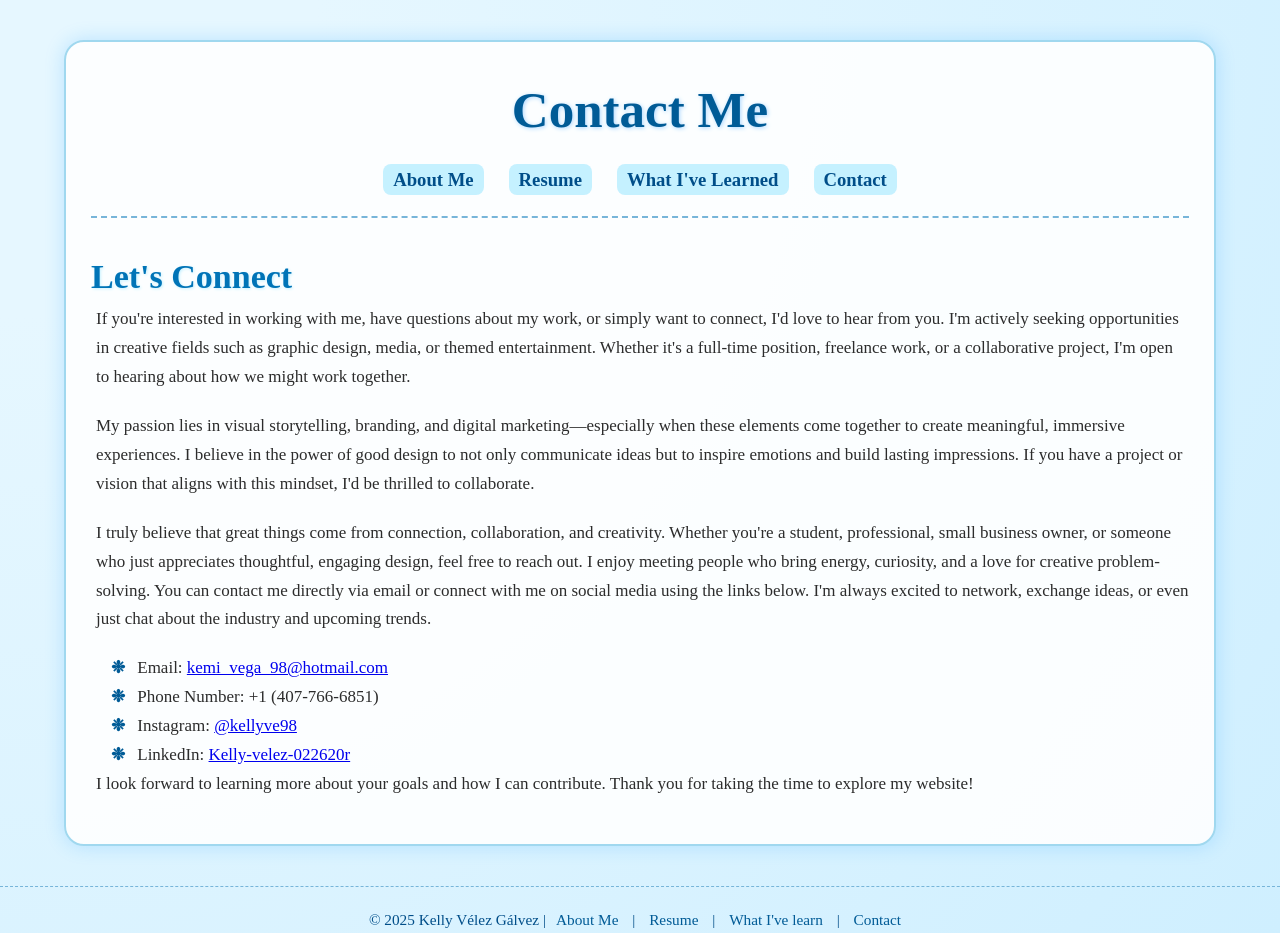
<file: contact.html>
<!DOCTYPE html>
<html lang="en">
        <head>
            <meta charset="UTF-8">
            <title>Contact - Kelly Velez</title>
            <link href="css/sheet.css" rel="stylesheet" type="text/css">
        </head>
    <body>
            <div id="container">
                <div id="header">
                    <h1>Contact Me</h1>
                    <nav>
                        <ul>
                            <li><a href="index.html">About Me</a></li>
                            <li><a href="resume.html">Resume</a></li>
                            <li><a href="whatihavelearn.html">What I've Learned</a></li>
                            <li><a href="contact.html">Contact</a></li>
                        </ul>
                    </nav>
                </div><!-- closing header-->
                <div id="content">
                    <h2>Let's Connect</h2>
                        <p>If you're interested in working with me, have questions about my work, or simply want to connect, I'd love to hear from you. I'm actively seeking opportunities in creative fields such as graphic design, media, or themed entertainment. Whether it's a full-time position, freelance work, or a collaborative project, I'm open to hearing about how we might work together.</p>
                        <p>My passion lies in visual storytelling, branding, and digital marketing—especially when these elements come together to create meaningful, immersive experiences. I believe in the power of good design to not only communicate ideas but to inspire emotions and build lasting impressions. If you have a project or vision that aligns with this mindset, I'd be thrilled to collaborate.</p>
                        <p>I truly believe that great things come from connection, collaboration, and creativity. Whether you're a student, professional, small business owner, or someone who just appreciates thoughtful, engaging design, feel free to reach out. I enjoy meeting people who bring energy, curiosity, and a love for creative problem-solving.
                            You can contact me directly via email or connect with me on social media using the links below. I'm always excited to network, exchange ideas, or even just chat about the industry and upcoming trends.</p>
                             <ul class="custom-bullets">
                            <li>Email: <a href="https://outlook.office.com/mail/?login_hint=O.CiQ1MTAxZTJjMy0wNTI3LTRmZjAtODhhOC0wZTY3ZmE0NzhlMDESJDBlODg2Njk1LTNkMTctNDFhOC04NTQ0LTEzNWIwYTkyYTQ3Yxola3ZlbGV6Z2FsdmV6QG1haWwudmFsZW5jaWFjb2xsZWdlLmVkdSC5AQ%3D%3D">kemi_vega_98@hotmail.com</a></li>
                            <li>Phone Number: <a> +1 (407-766-6851)</a></li>
                            <li>Instagram: <a href="https://www.instagram.com/kellyve98/" target="_blank">@kellyve98</a></li>
                            <li>LinkedIn: <a href="https://www.linkedin.com/in/kelly-velez-022620r/" target="_blank">Kelly-velez-022620r</a></li>
                        </ul>
                    <p>I look forward to learning more about your goals and how I can contribute. Thank you for taking the time to explore my website!</p>
                </div><!-- closing content-->
            </div><!-- closing container-->
                <div id="footer">
                    <p>&copy; 2025 Kelly Vélez Gálvez |<a href="index.html">About Me</a> | <a href="resume.html">Resume</a> | <a href="whatihavelearn.html">What I've learn</a> | <a href="contact.html">Contact</a></p>
                </div> <!---closing footer-->
    </body>
</html>
</file>
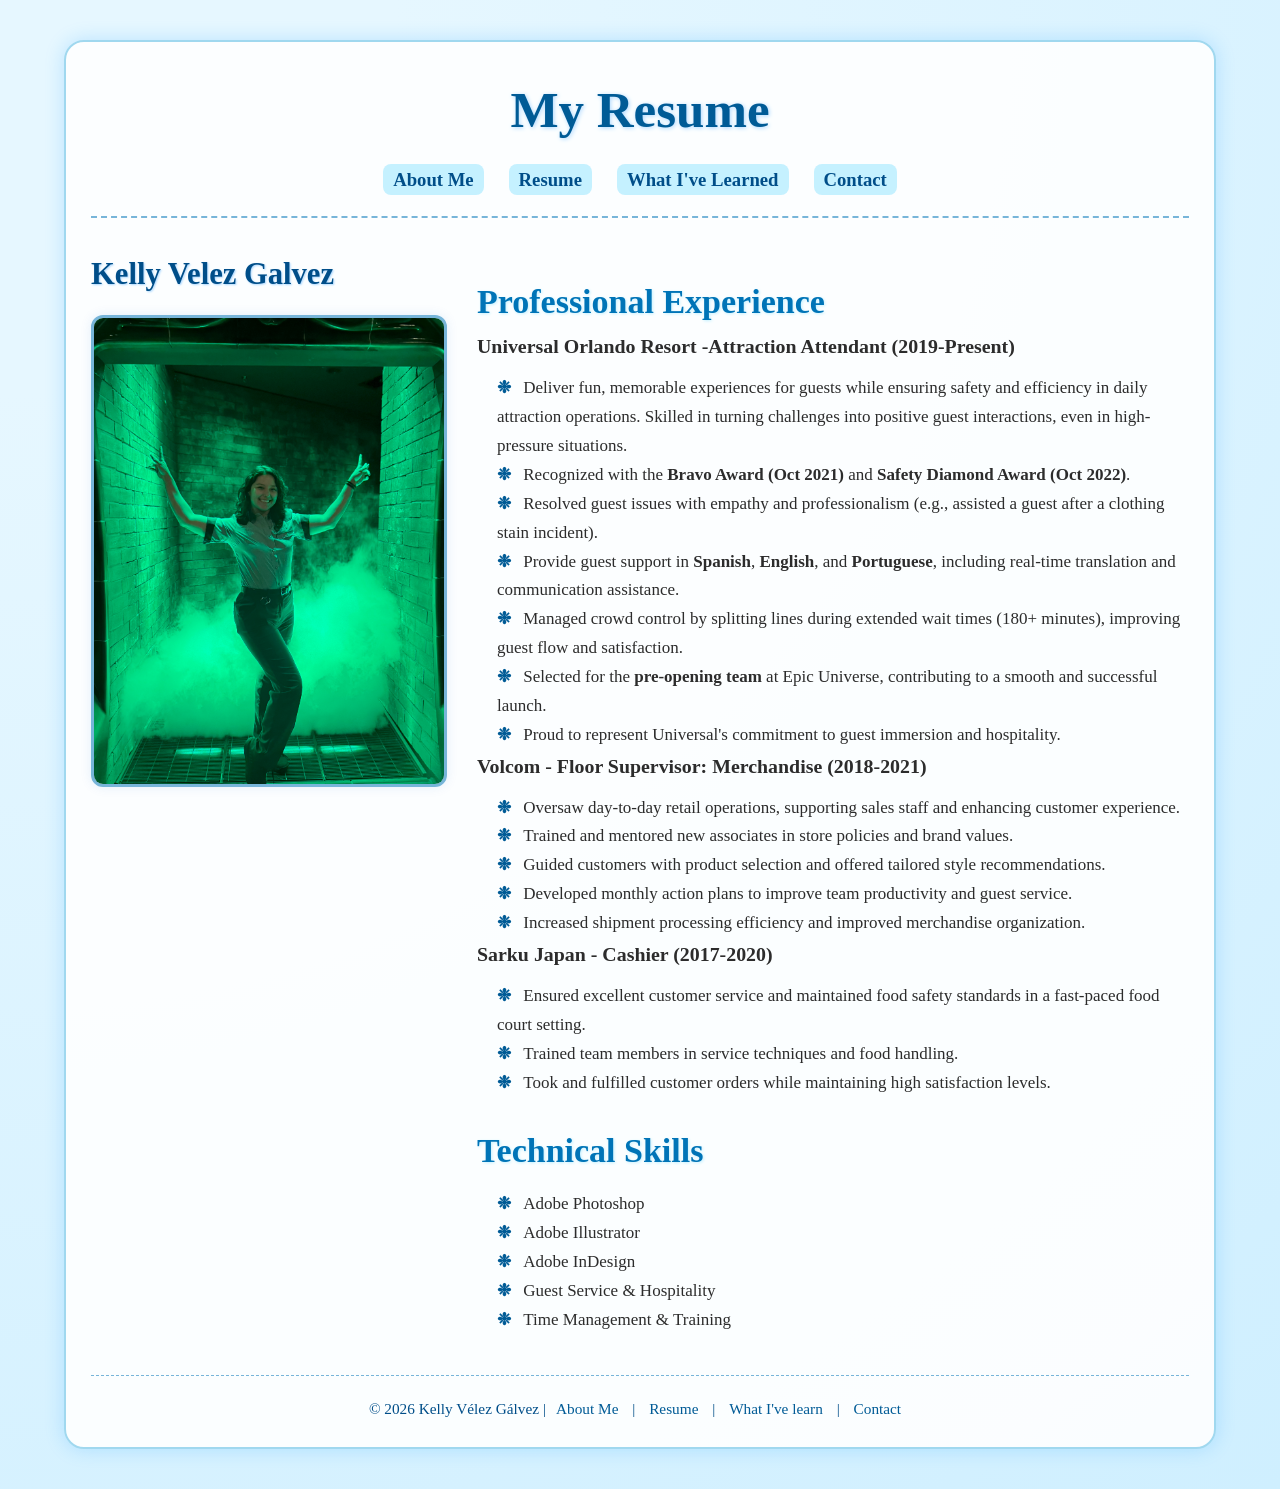
<file: resume.html>
<!DOCTYPE html>
<html lang="en">
<head>
  <meta charset="UTF-8" >
  <title>Resume - Kelly Velez</title>
  <link href="css/sheet.css" rel="stylesheet" type="text/css">
</head>
<body>
  <div id="container">

    <div id="header">
      <h1>My Resume</h1>
      <nav>
        <ul>
          <li><a href="index.html">About Me</a></li>
          <li><a href="resume.html">Resume</a></li>
          <li><a href="whatihavelearn.html">What I've Learned</a></li>
          <li><a href="contact.html">Contact</a></li>
        </ul>
      </nav>
    </div><!-- closing header-->
        <div id="content-container">
          <div id="sidebar">
            <h2>Kelly Velez Galvez</h2>
            <img src="images/por.jpeg" alt="Profile Picture" width="300" height="200">
          </div><!---closings sidebar-->
      <div id="content">
        <h2>Professional Experience</h2>
        <h3>Universal Orlando Resort -Attraction Attendant (2019-Present)</h3>
          <ul class="custom-bullets">
            <li>Deliver fun, memorable experiences for guests while ensuring safety and efficiency in daily attraction operations. Skilled in turning challenges into positive guest interactions, even in high-pressure situations.</li>
            <li>Recognized with the <strong>Bravo Award (Oct 2021)</strong> and <strong>Safety Diamond Award (Oct 2022)</strong>.</li>
            <li>Resolved guest issues with empathy and professionalism (e.g., assisted a guest after a clothing stain incident).</li>
            <li>Provide guest support in <strong>Spanish</strong>, <strong>English</strong>, and <strong>Portuguese</strong>, including real-time translation and communication assistance.</li>
            <li>Managed crowd control by splitting lines during extended wait times (180+ minutes), improving guest flow and satisfaction.</li>
            <li>Selected for the <strong>pre-opening team</strong> at Epic Universe, contributing to a smooth and successful launch.</li>
            <li>Proud to represent Universal's commitment to guest immersion and hospitality.</li>      
          </ul>
        <h3>Volcom - Floor Supervisor: Merchandise (2018-2021)</h3>
          <ul class="custom-bullets">
            <li>Oversaw day-to-day retail operations, supporting sales staff and enhancing customer experience.</li>
            <li>Trained and mentored new associates in store policies and brand values.</li>
            <li>Guided customers with product selection and offered tailored style recommendations.</li>
            <li>Developed monthly action plans to improve team productivity and guest service.</li>
            <li>Increased shipment processing efficiency and improved merchandise organization.</li>
          </ul>
        <h3>Sarku Japan - Cashier (2017-2020)</h3>
          <ul class="custom-bullets">
            <li>Ensured excellent customer service and maintained food safety standards in a fast-paced food court setting.</li>
            <li>Trained team members in service techniques and food handling.</li>
            <li>Took and fulfilled customer orders while maintaining high satisfaction levels.</li>
          </ul>
        <h2>Technical Skills</h2>
          <ul class="custom-bullets">
            <li>Adobe Photoshop</li>
            <li>Adobe Illustrator</li>
            <li>Adobe InDesign</li>
            <li>Guest Service &amp; Hospitality</li>
            <li>Time Management &amp; Training</li>
          </ul>
      </div><!---closings content-->
    </div><!---closings content-container-->
    <div id="footer">
      <p>&copy; 2026 Kelly Vélez Gálvez |<a href="index.html">About Me</a> | <a href="resume.html">Resume</a> | <a href="whatihavelearn.html">What I've learn</a> | <a href="contact.html">Contact</a></p>
    </div><!--closing footer-->
    </div></body>
</html>
</file>
<file: css/sheet.css>
@import url('https://fonts.googleapis.com/css2?family=Alex+Brush&family=Berkshire+Swash&family=EB+Garamond:ital,wght@0,400..800;1,400..800&family=Lobster&family=PT+Sans:ital,wght@0,400;0,700;1,400;1,700&family=Pacifico&family=Roboto:ital,wght@0,100..900;1,100..900&display=swap');
* 
  {
    margin: 0;
    padding: 0;
    box-sizing: border-box;
  }   
  
  
body 
  {
    font-family: "roboto, sans-serif";
    font-size: 17px;
    line-height: 1.7;
    background-color: #cfefff; 
    color: #2c2c2c;
    background-image: radial-gradient(circle at top left, #e6f7ff 20%, #cfefff 100%);
  }
  
#container 
  {
    width: 90%;
    max-width: 1200px;
    margin: 40px auto;
    background-color: rgba(255, 255, 255, 0.9);
    padding: 25px;
    border-radius: 20px;
    box-shadow: 0 0 20px rgba(0, 150, 255, 0.2);
    border: 2px solid #a0d8ef;
  }
  
 
#header 
  {
    text-align: center;
    margin-bottom: 30px;
    border-bottom: 2px dashed #77b5d9;
    padding-bottom: 10px;
  }
  
#header h1 
  {
    font-size: 3em;
    color: #005b96;
    text-shadow: 1px 1px 4px #aad7ff;
  }
  
#header nav ul 
  {
    list-style: none;
    padding: 10px 0;
    display: flex;
    justify-content: center;
    gap: 25px;
  }
  
#header nav ul li a 
  {
    text-decoration: none;
    color: #004e89;
    font-weight: bold;
    font-size: 1.1em;
    padding: 5px 10px;
    border-radius: 8px;
    background-color: #c5f1ff;
    transition: all 0.3s ease;
  }
  
#header nav ul li a:hover 
  {
    background-color: #a8e6ff;
    color: #002a50;
    box-shadow: 0 0 10px rgba(0, 100, 200, 0.3);
  }
  
 
#content-container 
  {
    display: flex;
    flex-wrap: wrap;
    gap: 30px;
  }
  
  
#sidebar 
  {
    flex: 1;
    min-width: 280px;
  }
  
#sidebar h2 
  {
    font-size: 1.8em;
    margin-bottom: 15px;
    color: #004e89;
    text-shadow: 1px 1px 2px #aad7ff;
  }
  
#sidebar img 
  {
    width: 100%;
    max-width: 400px;
    height: auto;
    margin-bottom: 15px;
    border-radius: 12px;
    border: 3px solid #77b5d9;
    box-shadow: 0 0 12px rgba(0, 100, 200, 0.1);
  }
  
 
#content 
  {
    flex: 2;
    min-width: 300px;
  }
  
#content h2
 {
    margin-top: 25px;
    font-size: 2em;
    color: #0074b7;
    text-shadow: 1px 1px 3px #c2f0ff;
  }
  
#content p 
  {
    margin-bottom: 20px;
    padding-left: 5px;
  }
 
ul.custom-bullets 
  {
    list-style: none;
    padding-left: 20px;
    margin-top: 10px;
  }
  
ul.custom-bullets li::before 
  {
    content: "❉ ";
    color: #005b96;
    font-weight: bold;
    margin-right: 8px;
  }
  
 
#footer 
  {
    margin-top: 40px;
    text-align: center;
    font-size: 0.9em;
    padding-top: 20px;
    border-top: 1px dashed #77b5d9;
    color: #004e89;
  }
  
#footer a 
  {
    color: #005b96;
    text-decoration: none;
    margin: 0 10px;
  }
  
#footer a:hover 
  {
    text-decoration: underline;
    color: #002a50;
  }
  
.slideshow-container  
 {
    overflow: hidden;
    width: 100%;
    max-width: 100%;
    border: 3px solid #77b5d9;
    border-radius: 15px;
    margin-bottom: 30px;
    box-shadow: 0 0 15px rgba(0, 100, 200, 0.2);
  }
  
.slideshow  
  {
    width: 100%;
    position: relative;
  }
  
.slide-track 
  {
    display: flex;
    width: calc(200px * 8); 
    animation: scroll 30s linear infinite;
  }
  
.slide 
  {
    width: 1000px;
    height: 300px;
    object-fit: cover;
    border-right: 5px solid #eae3e3;
  }

  /* Slideshow */
        @keyframes scroll 
        {
        0% {
        transform: translateX(0);
        }
        100% {
        transform: translateX(-1000px);
        }
</file>
